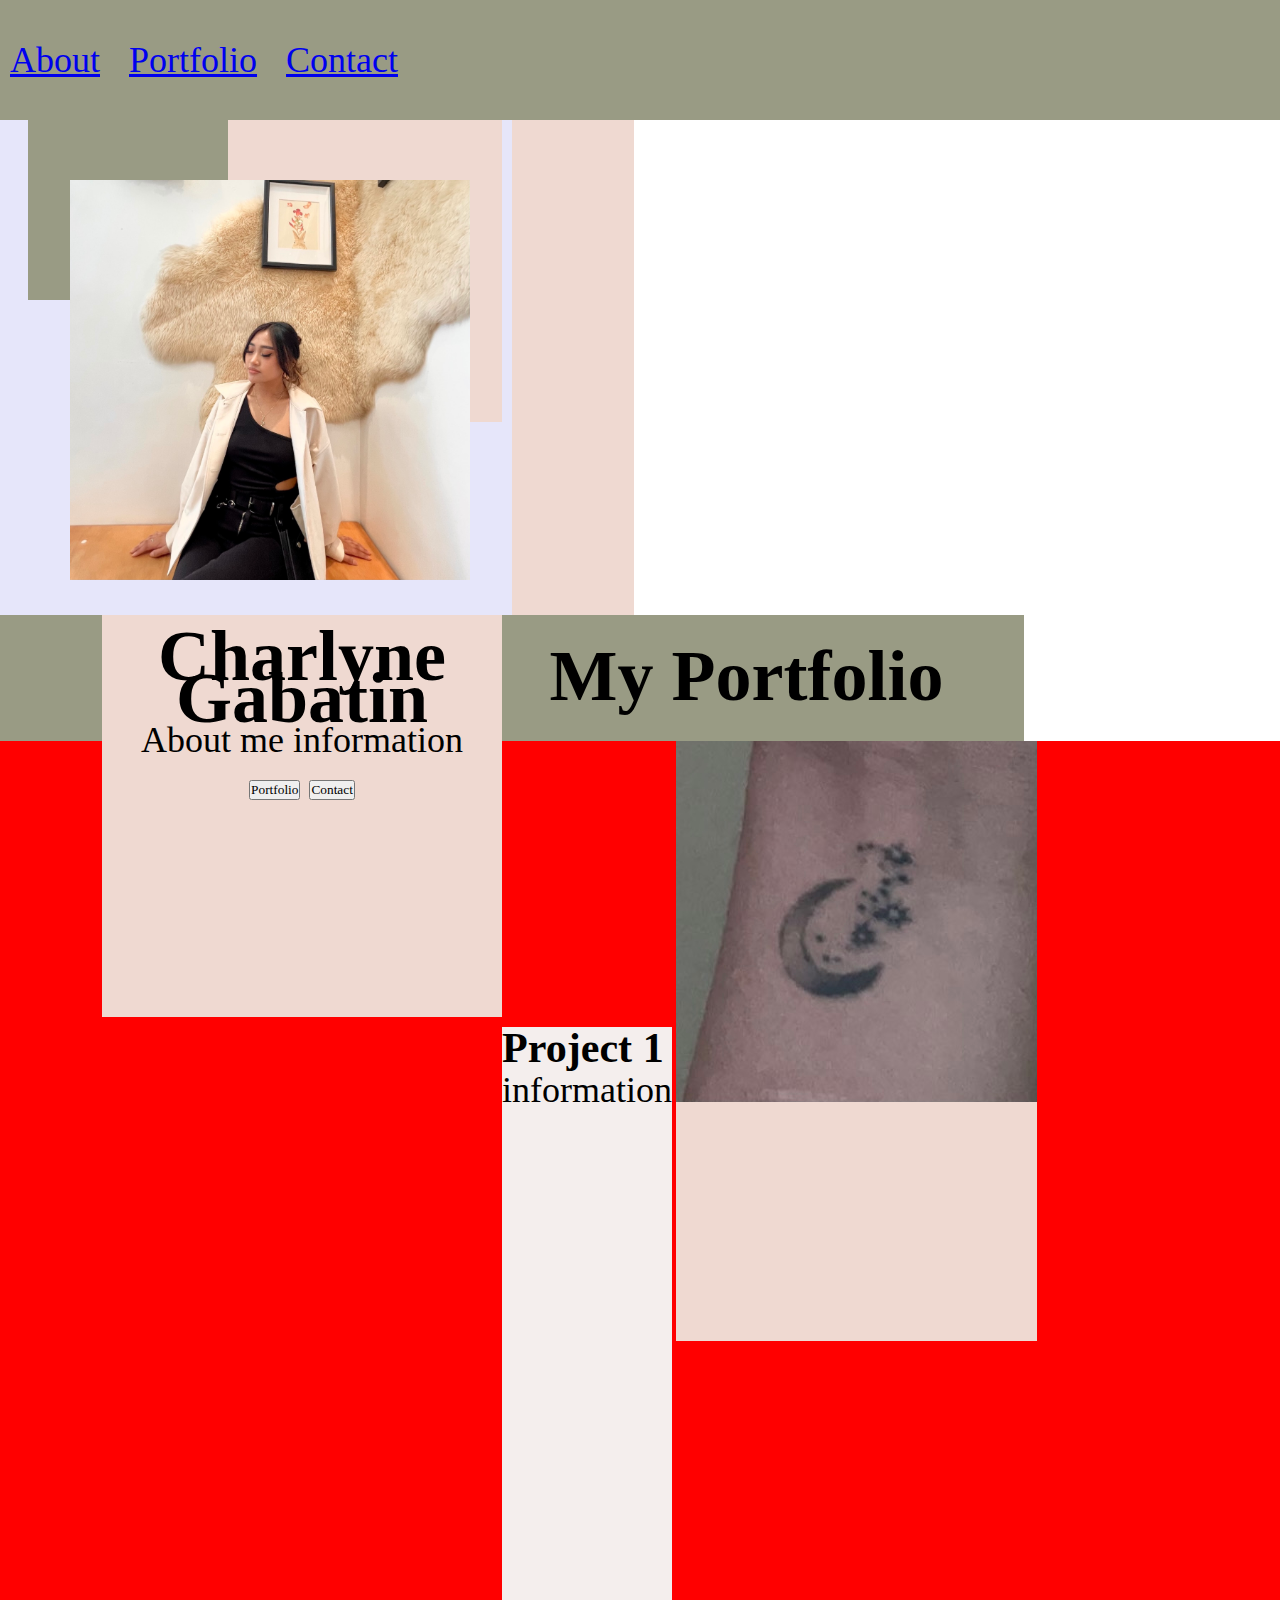
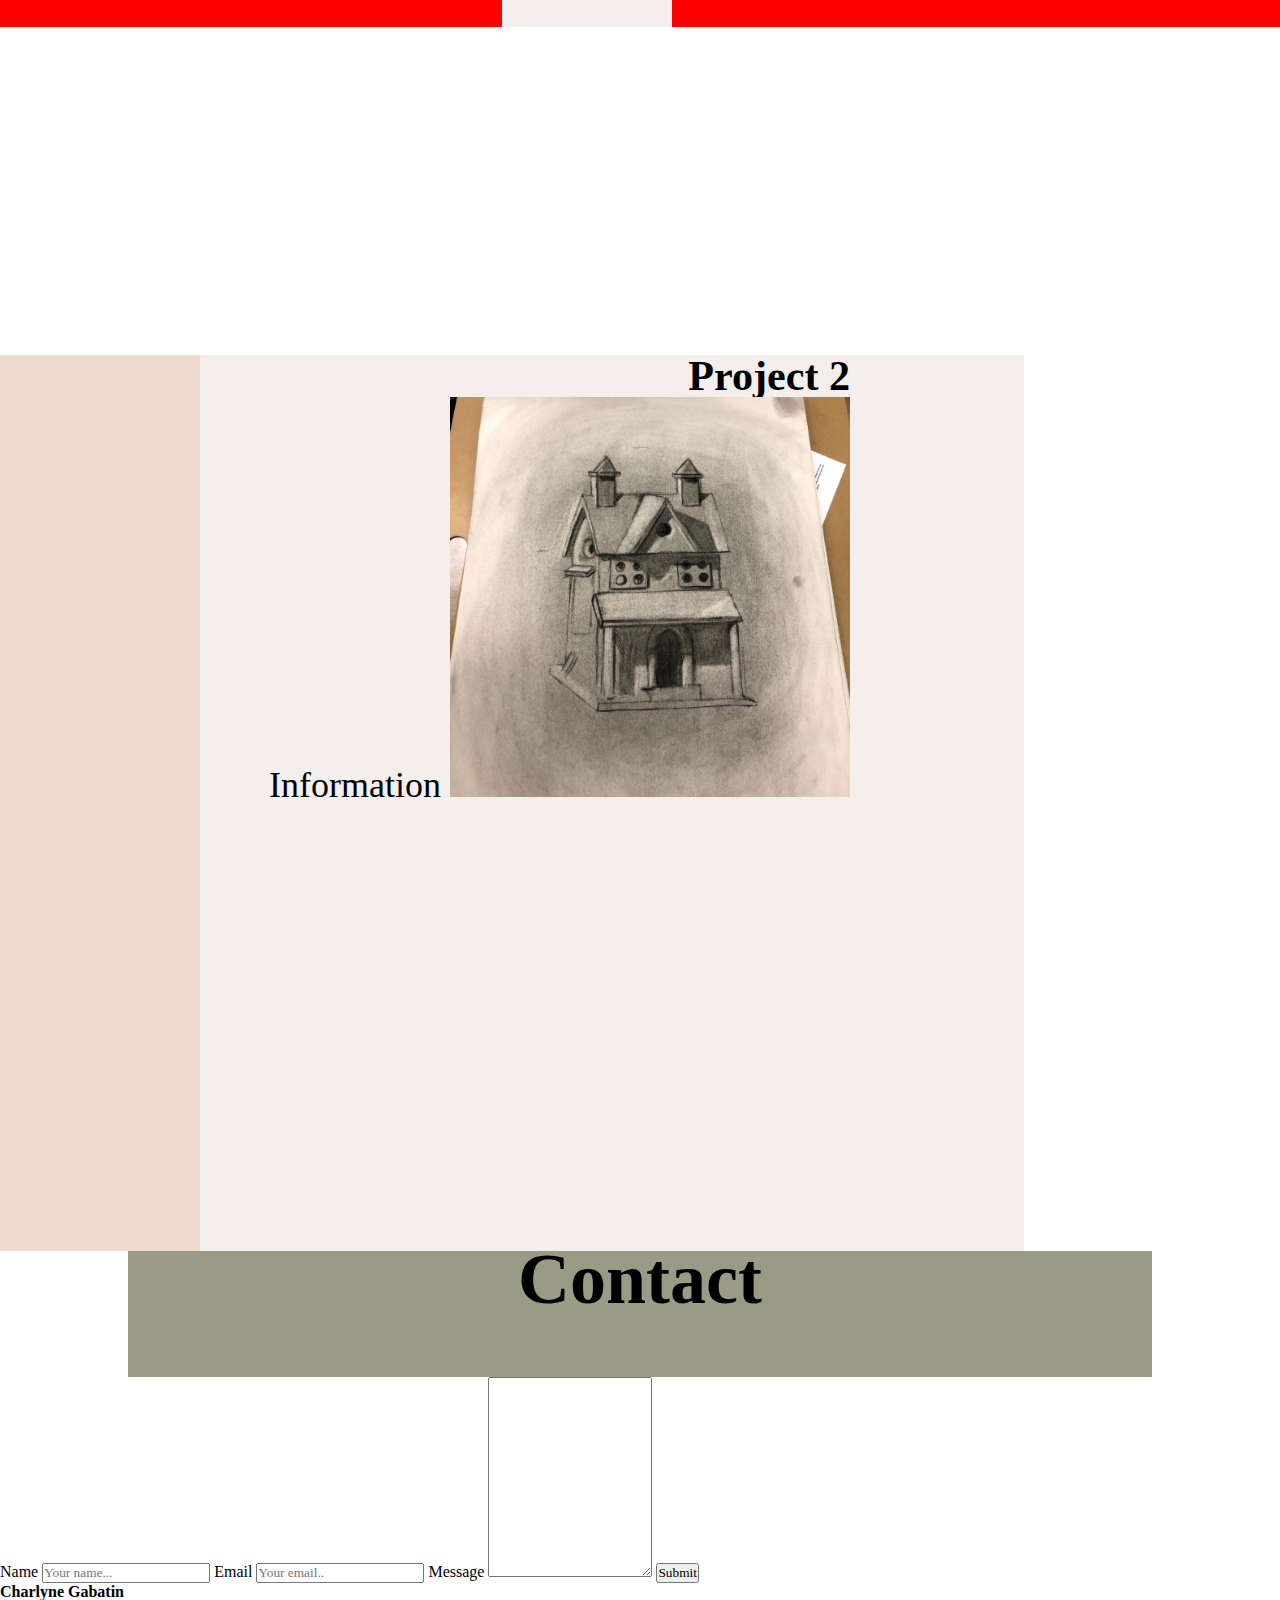
<file: Project1/index.html>
<!DOCTYPE html>
<html lang="en">

<head>
  <meta charset="UTF-8">
  <meta name="viewport" content="width=device-width, initial-scale=1.0">
  <title>My HTML Page</title>
  <link rel="stylesheet" type="text/css" title="Cool stylesheet" href="style.css">
</head>

<body>
  <div class="banner-text">
    <nav>
      <a href="#About"> About </a>
      <a href="#myportfolio"> Portfolio </a>
      <a href="#contact1"> Contact </a>
    </nav>
  </div>
  <!-- <div class="container"> -->
    <section class="container_2">
      <div class="split left">
        <div class="centered">
          <img class="accent_img" src="img/accent_img">
          <img class="self_img" src="img/self_img">
        </div>
      </div>
      <div class="split right">
        <div class="centered">
          <article>
          <h1> Charlyne Gabatin </h1>
          <p> About me information</p>
          <button> Portfolio </button>
          <button> Contact </button>
        </article>
        </div>
      </div>
    </section>
    <div class="myportfolio">
      <h2> My Portfolio </h2>
    </div>
    <section class="secondscreen">
      <div class="quarter1 left1">
        <div class="project1">
          <h3> Project 1 </h3>
          <p1> information </p2>
        </div>
      </div>
      <div class="quarter1 right1">
        <div class="project1">
          <img class="project_1" src="img/project_1">
        </div>
      </div>
    </section>
    <section class="thirdscreen">
      <div class="quarter2 left2">
        <div class="project2">
          <h3>Project 2 </h3>
          <p1> Information </p2>
            <img class="project_2" src="img/project_2">
        </div>
      </div>
      <div class="quarter2 right2">
        <div class="project2">
        </div>
      </div>
    </section>
    <div class="contact1">
      <h2> Contact </h2>
    </div>
    <!-- <div class="contactme">
      <div class="separator">
      </div>
      <ul>
        <li>Name</li>
        <li> Email </li>
        <li> Message </li>
      </ul> -->
      <div class="container1">
        <form action="action_page.php">
        <label for ="name"> Name </label>
        <input type ="text" id="name" name="Name" placeholder="Your name...">
        <label for= "email"> Email </label>
        <input type ="text" id="email" name="Email" placeholder="Your email..">
        <label for="message"> Message </label>
        <textarea id="message" name="Message" placeholder="Write something.." style="height:200px"> </textarea>
        <input type="submit" value="Submit"
      </form>
      <h4> Charlyne Gabatin </h4>
      <p4> Email: Charlynegabatin@gmail.com </p4>
    </div>
  </div>
</body>

</html>
</file>
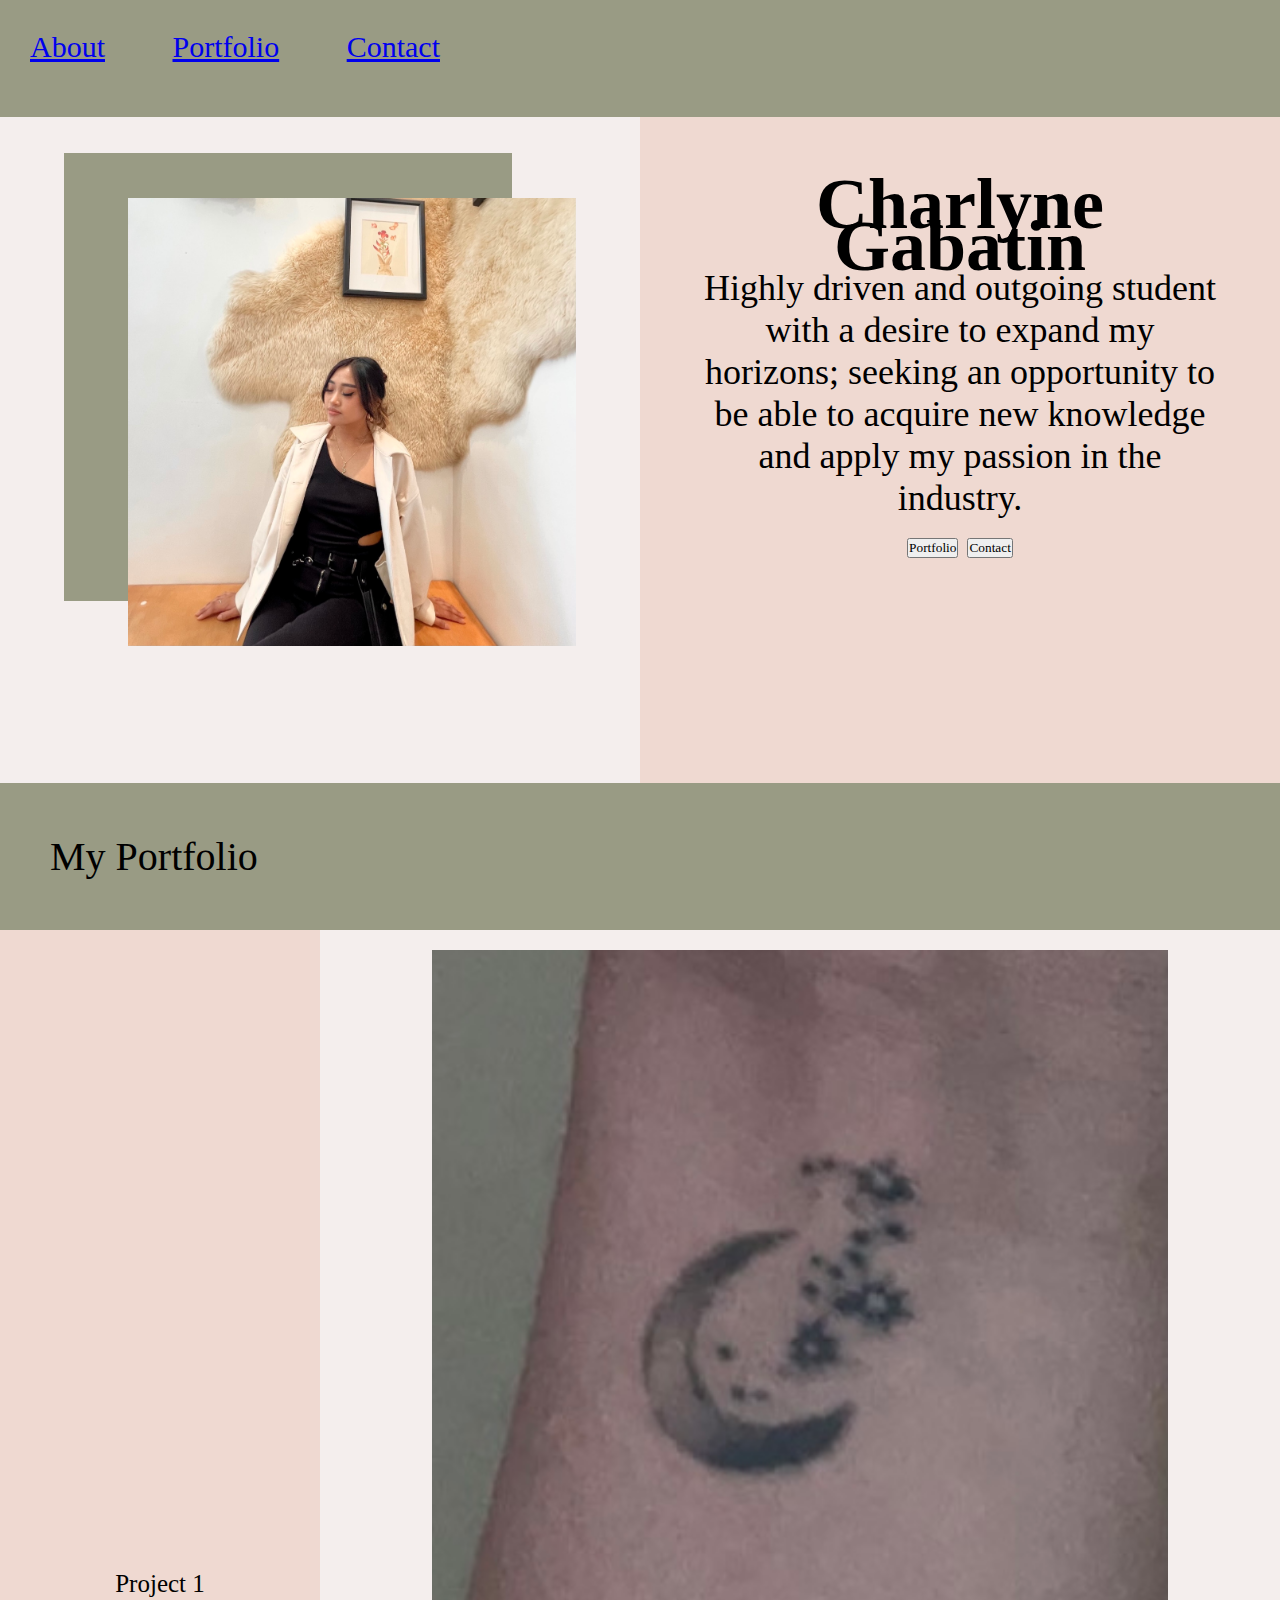
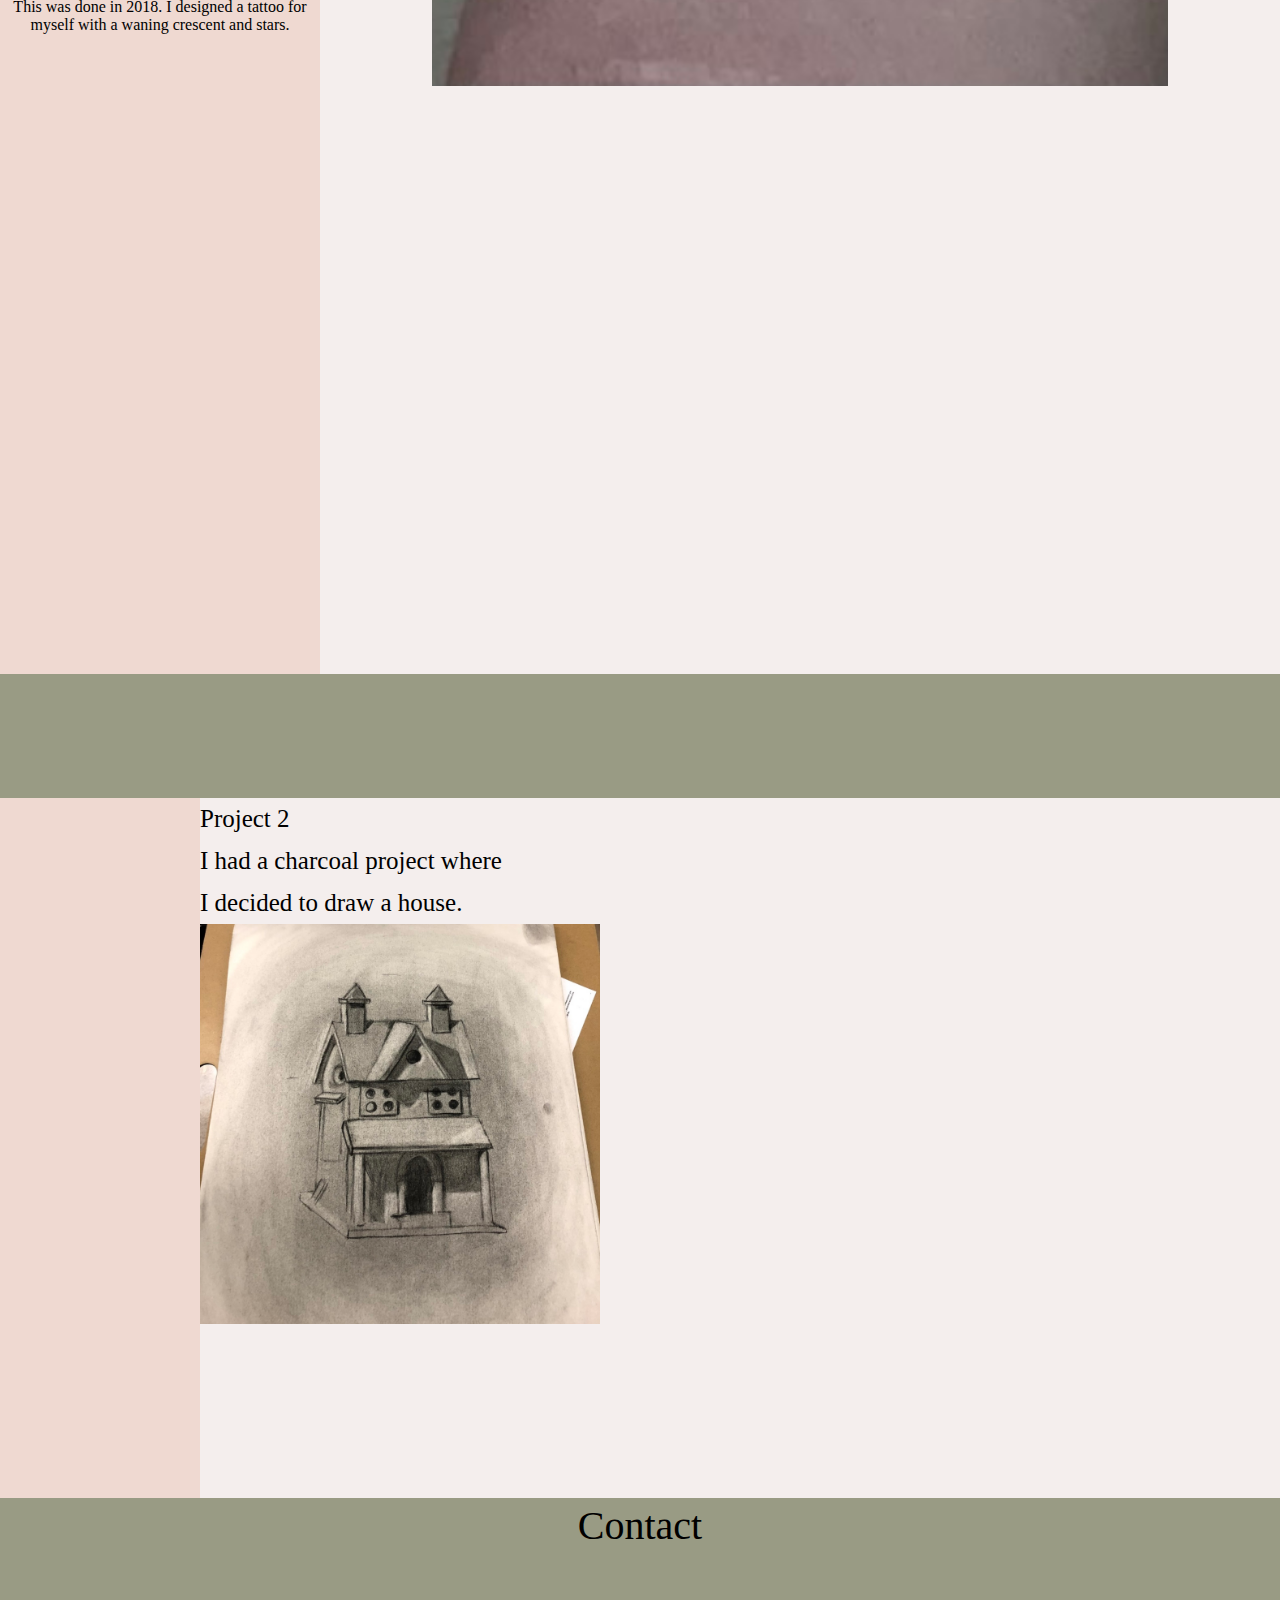
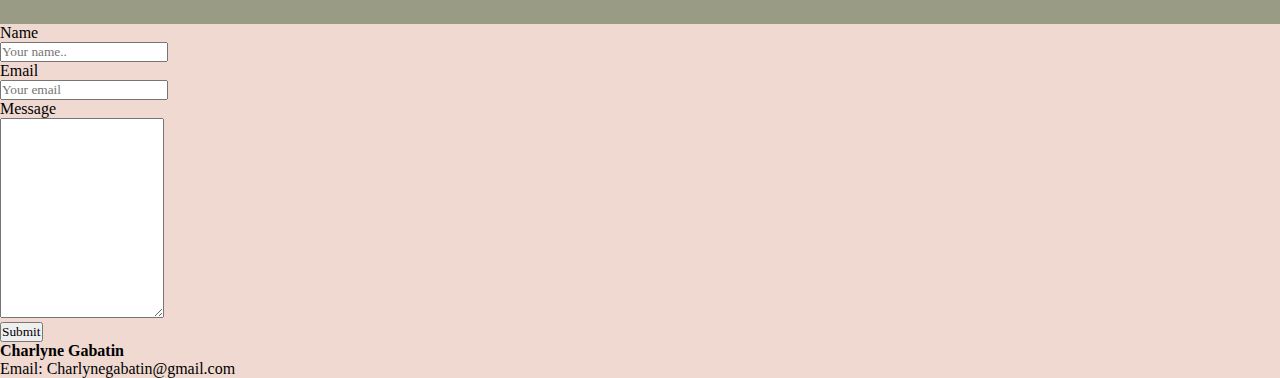
<file: Project1/Project1/index.html>
<!DOCTYPE html>
<html lang="en">

<head>
<meta charset="UTF-8">
<meta name="viewport" content="width=device-width, initial-scale=1.0">
<title>My HTML Page</title>
<link rel="stylesheet" type="text/css" title="Cool stylesheet" href="style.css">
</head>

<body>
<div class="banner-text">
<nav>
     <a href="#About"> About </a>
     <a href="#myportfolio"> Portfolio </a>
     <a href="#contact1"> Contact </a>
</nav>
</div>
<div class="container">
<section class="firstscreen">
     <div class="split right">
          <div class="centered">
            <h1> Charlyne Gabatin </h1>
            <p> Highly driven and outgoing student with a desire to expand my horizons; seeking an opportunity to be able to acquire new knowledge and apply my passion in the industry. </p>
            <button> Portfolio</button>
            <button> Contact </button>
          </div>
     </div>
     <div class="split left">
        <div class="centered">
            <img class="accent_img" src="img/accent_img">
            <img class="self_img" src="img/self_img">
        </div>
     </div>
</section>
<h2 class="myportfolio"> My Portfolio </h2>
<section class="secondscreen">
     <div class="project1titlediv">
          <h3> Project 1</h3>
          <p1> This was done in 2018. I designed a tattoo for myself with a waning crescent and stars. </p2>
     </div>
     <div class="project1imgdiv">
          <img class="project_1" src="img/project_1">
     </div>
</section>
<div class="greenspace">
</div>
<section class="thirdscreen">
     <div class="quarter2 left2">
          <div class="project2">
               <h3>Project 2 </h3>
               <p1> I had a charcoal project where I decided to draw a house. </p2>
                    <img class="project_2" src="img/project_2">
          </div>
     </div>
     <div class="quarter2 right2">
          <div class="project2">
          </div>
     </div>
</section>
<div class="contact1">
     <h2> Contact </h2>
</div>
<div class="containtercontact">
     <div class="separator">
     </div>
     <!-- <form action= "action_page.php>"
        <label for= "fname"> Name </label>
        <input type ="text" id="fname" name="name" placeholder="Your name..">
        <label for=  "email"> Email </label>
        <input type="text" id="email" name="email" placeholder="Your email">
        <label for="subject"> Message </label>
        <textarea id="subject" name="message" placeholder="Type your message..." style="height: 200px" >
        </textarea> -->

        <!-- <input type="submit" value ="submit"> -->
   <ul>
          <li>Name</li>
          <input type ="text" id="fname" name="name" placeholder="Your name..">
          <li> Email </li>
          <input type="text" id="email" name="email" placeholder="Your email">
          <li> Message </li>
          <textarea id="subject" name="message" placeholder="Type your message..." style="height: 200px" >
          </textarea>
     </ul>
     <button>Submit </button>
     <h4> Charlyne Gabatin </h4>
     <p4> Email: Charlynegabatin@gmail.com </p4>
</div>
</div>
</body>

</html>
</file>
<file: Project1/style.css>
*{
  box-sizing:border-box;
  margin:0;
  padding:0;
  font-family: Roboto;
}
.container{
  margin-top:100px;
}
nav{
  /* height: 80px; */
  background-color: #999B84;
  position:fixed;
  top:0;
  left:0;
  z-index:200;
  width:100%;
  height:120px;
  margin:0 auto;
  padding:0;
  /* display:flex;
  justify-content:space-around;
  align-items: center; */
  /* height:133px; */
  /* text-align: justify; */
  font-style:normal;
  font-weight:normal;
  font-size:36px;
  /* line-height: 42px; */
  color: #000000;
}
nav a{
  box-sizing:border-box;
  /* margin-left:54px; */
  display:inline-block;
  height:100px;
  line-height:100px; */
  padding:10px;
  margin:10px;
  /* background-color: white; */
}
.firstscreen{
/* padding-top: 100px; */
  /* margin-top: 100px; */
}
.split{
  height:615px;
  /* width:512px; */
  /* position:absolute; */
}
.split {
          box-sizing: border-box;
          background-color: lightgray;
          padding: 20px;
          width: 49.5%;
          min-height:inherit;
}

.split left {
          margin-right: 1%;
          float: left;
          overflow: auto;
}

.split right {
float:left;
}

.firstscreen{
  background-color: #F4EEED;
  margin-top:120px;
}
.left{
  /* left:50px; */
  /* display:inline-block; */
  background:#E6E6FA;
  width: 40%;
  float:left;

}
.right{
  /* left:512px; */
  background:#EFD9D1;
}
.centered{
  /* top:600px; */
  float: left;
  padding: 20px;
  text-align:center;
  width:400px;
  height:402px;
  margin-left:82px;
  /* margin-top:20%; */
  font-family: Roboto;
  font-style: normal;
  font-weight: normal;
  font-size: 36px;
  line-height: 42px;
  background:#EFD9D1;
}
.button{
  position:fixed;
  right:20px;
  bottom:20px;
}

.self_img{
  position:absolute;
  z-index:100;
  width:400px;
  top:20%;
  left:70px;
}
.accent_img{
  position:absolute;
  left:28px;
  top:100px;
  z-index:0;

  width:200px;
}

.nav1{
  /* position: absolute; */
  width: 1024px;
  height: 126px;

background: #999B84;
}
.secondscreen{
  background-color: red;
}
.myportfolio{
  /* position: absolute; */
  width: 1024px;
  height: 126px;
  /* top:714px; */
  background: #999B84;

  font-family: Roboto;
  font-style: normal;
  font-weight: normal;
  font-size: 48px;
  line-height: 56px;

  color: #000000;
}
.project1{
  /* position: absolute; */
  /* width:1024px; */
  /* height:437px; */
  /* top:840px; */
  text-align:left;

  /* margin-left:82px; */
  /* margin-top:20%; */
  font-family: Roboto;
  font-style: normal;
  font-weight: normal;
  font-size: 36px;
  line-height: 42px;
  /* border-bottom: solid 100px #999B84; */
}
.project_1{
  /* position: absolute; */
  /* z-index:100; */
  /* width:300px; */
  /* left: 450px;
  top:-12%; */
}
.quarter1{
  display:inline-block;
  height:600px;
  /* width:1024px; */
  /* top:840px; */
  /* border-bottom: solid 100px #999B84; */
/* .secondscreen{
  width:1024px;
} */
}
.right1{
  /* left:600px; */
  background:#EFD9D1;
  /* border-bottom:solid 100px #999B84; */
  /* border-right:solid 200px #F4EEED; */
}
.left1{
  /* width:25%; */
  background-color: #F4EEED;
}
.myportfolio h2 {
  box-sizing: content-box;
  text-align: center;
  padding: 33px;
}
.project2{
  /* position:absolute; */
  width:800px;
  height:0px;
  /* top:auto; */
  text-align:right;

  margin-left:-150px;
  margin-top:32%;
  font-style: normal;
  font-weight: normal;
  font-size: 36px;
  line-height: 42px;

}
.quarter2{
  /* border-top: solid 100px #999B84; */
  height:400px;
  width:1024px;
}
.thirdscreen{
  background: #F4EEED;
  width:1024px;
  border-left: 200px solid #EFD9D1;
}
.left2{
  left:0
  background-color: #F4EEED;
  /* border-bottom: solid 100px #999B84; */
}
.right2{
  height:300px;
  width: 612px;
  /* background-color: #EFD9D1; */
}
.project_2{
  /* position:absolute;
  z-index:100; */
  width:400px;
  /* left:15px;
  top: -12%; */
}
/* .separator{
  background-color: black;
  width:1200px;
  top: 1000px;
  padding:0;
} */
.contact1{
  /* position:absolute; */
  width:1024px;
  height:126px;
  background: #999B84;

  font-family:Roboto;
  font-style: normal;
  font-weight: normal;
  font-size: 48px;
  line-height: 56px;
  text-align: center;
  margin: 0 auto;
}
.contact1 h3{
  box-sizing:content-box;
  padding:33px;
  height:100px;
  line-height: 100px;
}
.contactme{
  background-color: #EFD9D1;
  width:1024px;
  margin: 0 auto;
  padding:0
}
.action_page{
  width=100%;
  padding:12px;
  border:1px solid #999B84;
  border=radius:4px;
  box-sizing: border-box;
  margin-top;6px;
  margin-bottom:16px;
 resize: vertical;
}
/* border: 5px solid #EFD9D1; */
}
</file>
<file: Project1/Project1/style.css>
* {
     box-sizing: border-box;
     margin: 0;
     padding: 0;
     font-family: Roboto;
}

body {
     width: 100vw;
     height:100vh;
}

.container {
     margin-top: 100px;
     width: 100%;
}

.banner-text {
     background-color: #999B84;
     position: fixed;
     width: 100%;
     top: 0;
     left: 0;
     z-index: 200;
     height: 13%;
}

nav {
     /* height: 80px; */
     /* width:1024px; */
     margin: 0 auto;
     padding: 0;
     /* display:flex;
justify-content:space-around;
align-items: center; */
     /* height:133px; */
     /* text-align: justify; */
     font-style: normal;
     font-weight: normal;
     font-size: 30px;
     /* line-height: 42px; */
     color: #000000;
}

nav a {
     box-sizing: border-box;
     /* margin-left:54px; */
     display: inline-block;
     /* height: 100px;
     line-height: 100px;*/
     padding: 20px;
     margin: 10px;
     /* background-color: white; */
}

.firstscreen {
     /* padding-top: 100px; */
     /* margin-top: 100px; */
}

.split {
     height: 520px;
     /* width:512px; */
     /* position:absolute; */
}

.firstscreen {
     background-color: #F4EEED;
     overflow: auto;
     width: 100%;
     height: 100%;
}

.left {
     /* left:0px; */
     /* display:inline-block; */
     background: #F4EEED;
     width: 50%;
}

.right {
     /* left:512px; */
     background: #EFD9D1;
     width: 50%;
     float: right;
     height: 100%;
}

.centered {
     /* top:600px; */
     text-align: center;
     width: 80%;
     height: 600px;

     /* margin-left:82px; */
     margin: 20% auto 0 auto;
     margin-top: 13%;
     font-family: Roboto;
     font-style: normal;
     font-weight: normal;
     font-size: 36px;
     line-height: 42px;
}

.button {
     position: fixed;
     right: 20px;
     bottom: 20px;
}

.self_img {
     position: absolute;
     z-index: 100;
     width: 35%;
     top: 22%;
     left: 10%;
}

.accent_img {
     position: absolute;
     top: 17%;
     left: 5%;
     z-index: 0;
     width: 35%;
}

.nav1 {
     /* position: absolute; */
     /* width: 1024px; */
     /* height: 126px; */
     background: #999B84;
}

h2 {
     font-family: Roboto;
     font-style: normal;
     font-weight: normal;
     font-size: 40px;
     color: #000000;
}
h2.myportfolio {
     box-sizing: border-box;
     margin: 0;
     padding: 50px;
     /* position: absolute; */
     /* width: 1024px; */
     /* height: 126px; */
     /* top:714px; */
     background: #999B84;
}

h3 {
     display: block;
     font-family: Roboto;
     font-style: bold;
     font-weight: normal;
     font-size: 25px;
}

.secondscreen {
     background-color: #F4EEED;
     width:100%;
     overflow: auto;
}
.project1titlediv {
box-sizing: border-box;
float:left;
padding: 20px;
text-align: center;
width:25%;
background-color: #EFD9D1;
height:100%;
padding: 50% 0;
}

.project1imgdiv {
     box-sizing: border-box;
     margin:0;
     padding:20px;
     float:left;
     width:75%;
     background-color: #F4EEED;
}

img.project_1 {
     display:block;
     margin: 0 auto;
     width:80%;
}

.project_1 {
     /* position: absolute; */
     /* z-index:100; */
     /* width:300px; */
     /* left: 450px;
top:-12%; */
}


.quarter1 {
     float: left;
     /* height:600px; */
     /* width:1024px; */
     /* top:840px; */
     /* border-bottom: solid 100px #999B84; */
     /* .secondscreen{
width:1024px;
} */
}

.right1 {
     /* left:600px; */
     background: #EFD9D1;
     /* border-bottom:solid 100px #999B84; */
     /* border-right:solid 200px #F4EEED; */
}

.left1 {
     /* width:25%; */
     /* background-color: #F4EEED; */
}

.myportfolio h2 {
     box-sizing: content-box;
     text-align: center;
     padding: 33px;
}

.greenspace{
  box-sizing:content-box;
  height:124px;
  background-color: #999B84;
}
.project2 {
     /* position:absolute; */
     width: 30%;
     /* top:auto; */
     /* padding:10 px; */
     text-align:left;
     margin-left: -0px;
     margin-top: 0;
     font-style: normal;
     font-weight: normal;
     font-size: 25px;
     line-height: 42px;
}
.quarter2 {
     /* border-top: solid 100px #999B84; */
     height: 400px;
     width: 1024px;

}

.thirdscreen {
     background: #F4EEED;
     width: 100%;
     border-left: 200px solid #EFD9D1;

}

.left2 {
     /* left:0 */
     background-color: #F4EEED;

     /* border-bottom: solid 100px #999B84; */
}

.right2 {
     height: 300px;
     width: 612px;
     /* background-color: #EFD9D1; */
}

img.project_2 {
     /* position:absolute;
z-index:100; */
     width: 400px;

     /* left:15px;
top: -12%; */
}

/* .separator{
background-color: black;
width:1200px;
top: 1000px;
padding:0;
} */
.contact1 {
     /* position:absolute; */
     width: 100%;
     height: 126px;
     background: #999B84;
     font-family: Roboto;
     font-style: normal;
     font-weight: normal;
     font-size: 48px;
     line-height: 56px;
     text-align: center;
     margin: 0 auto;
}

.contact1 h3 {
     box-sizing: content-box;
     padding: 33px;
     height: 100px;
     line-height: 100px;
}

.contactme {
     background-color: #EFD9D1;
     width: 100%;
     margin: 0 auto;
     padding: 0
}

/* .ul {
     border: 5px solid #EFD9D1;
} */
/* .fname, .email, .textarea{ */
.ul{
  width: 10%;
  padding:50px;
  border: solid #ccc;
  border-radius:5px;
  box-sizing:border-box;
  margin-top:6px;

  margin-bottom: 16px;
  resize: vertical;
  overflow:auto;
  background-color:#F4EEED;
  text-align: center;

}
.button{
  color: #999B84;
  padding:12px 20px;
  border: none;
  border-radius:4px;
  cursor: pointer;
}
.containtercontact{
  background-color: #EFD9D1;
  Width: 100%;
}
</file>
